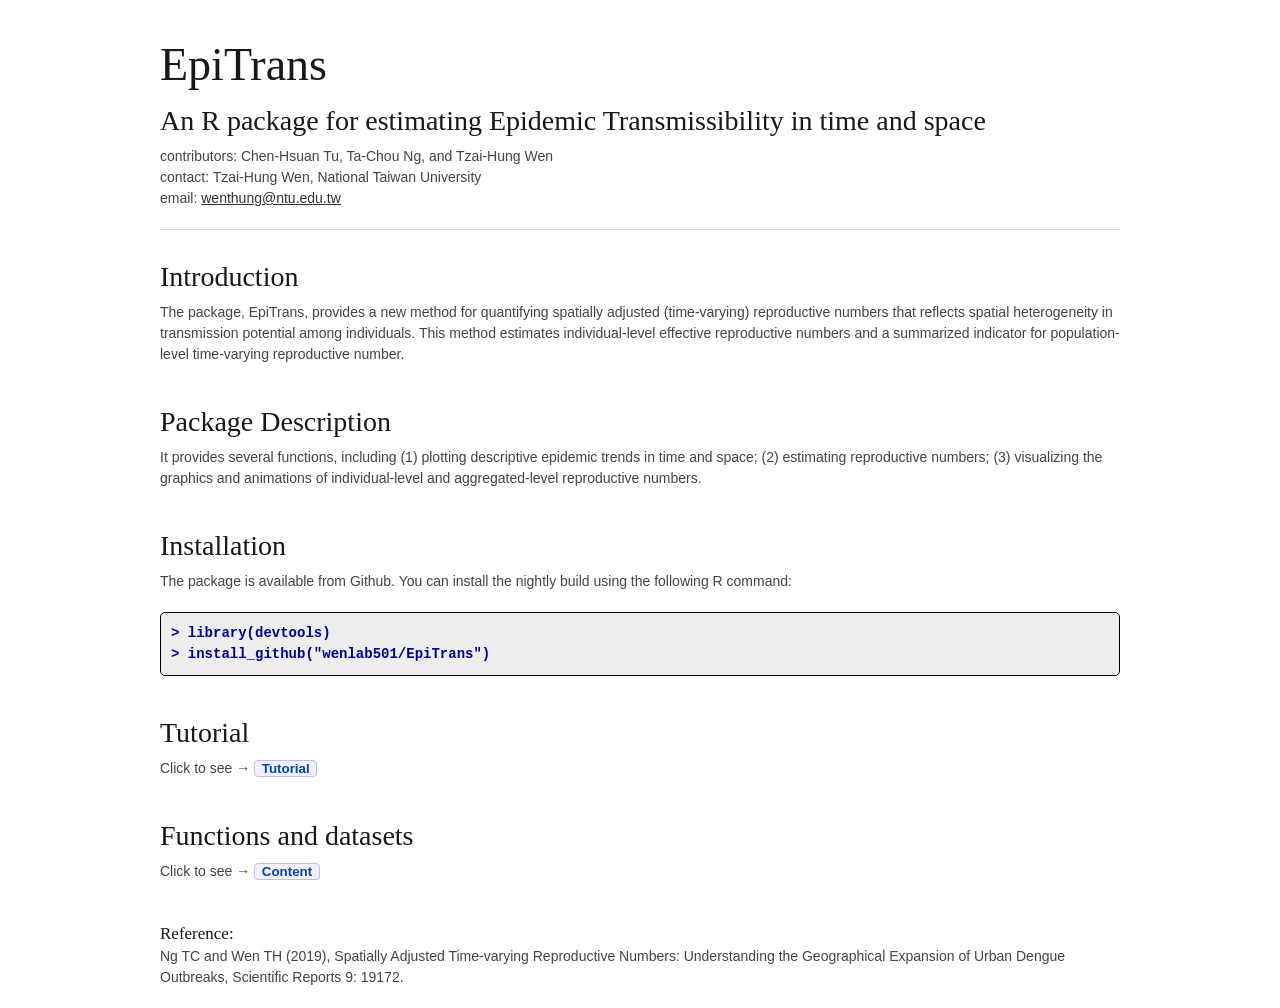
<file: index.html>
<!DOCTYPE html>

<head>
	<meta charset="utf-8">
	<title> R Package: EpiTrans </title>
	<meta name="viewport" content="width=device-width, initial-scale=1, maximum-scale=1">
	<link rel="stylesheet" href="html/css.css"><!---->
</head>
<body>

	<div class="container">
		<h1 style="margin-top: 40px">EpiTrans</h1>
		<h3>An R package for estimating Epidemic Transmissibility in time and space</h3>
		<p>
      contributors: Chen-Hsuan Tu, Ta-Chou Ng, and Tzai-Hung Wen <br>
			contact: Tzai-Hung Wen, National Taiwan University <br>
			email: <a href="mailto:wenthung@ntu.edu.tw"> wenthung@ntu.edu.tw </a>
		</p>
		<hr />

		<div class="row">
				<h3>Introduction</h3>
				<p>
					The package, EpiTrans, provides a new method for quantifying spatially adjusted (time-varying) reproductive numbers that
					reflects spatial heterogeneity in transmission potential among individuals. This method estimates individual-level effective
					reproductive numbers and a summarized indicator for population-level time-varying reproductive number.
				</p>
		</div>

		<div class="row">
			<h3>Package Description</h3>
			<p>
				It provides several functions, including (1) plotting descriptive epidemic trends in time and space; (2) estimating reproductive numbers; (3) visualizing the graphics and animations of individual-level and aggregated-level reproductive numbers.
		  </p>
		</div>

		<div class="row">
		  <h3>Installation</h3>
		  <p>
		  The package is available from Github. You can install the nightly build using the following R command:
			</p>
		  <div class="code">
				> library(devtools) <br>
				> install_github("wenlab501/EpiTrans")
			</div>

		</div>

		<div class="row">
		  <h3>Tutorial</h3>
		  <p>
		  Click to see → <a href="html/tutorial.html"><button>Tutorial</button></a>
		  </p>
		</div>

		<div class="row">
			<h3>Functions and datasets</h3>
			<p>
			Click to see → <a href="html/content.html"><button>Content</button></a>
			</p>
		</div>

		<p>
		<h5>Reference:</h5> Ng TC and Wen TH (2019), Spatially Adjusted Time-varying Reproductive Numbers: Understanding the Geographical Expansion of Urban Dengue Outbreaks, Scientific Reports 9: 19172.
		</p>
	</div>



</body>
</html>
</file>
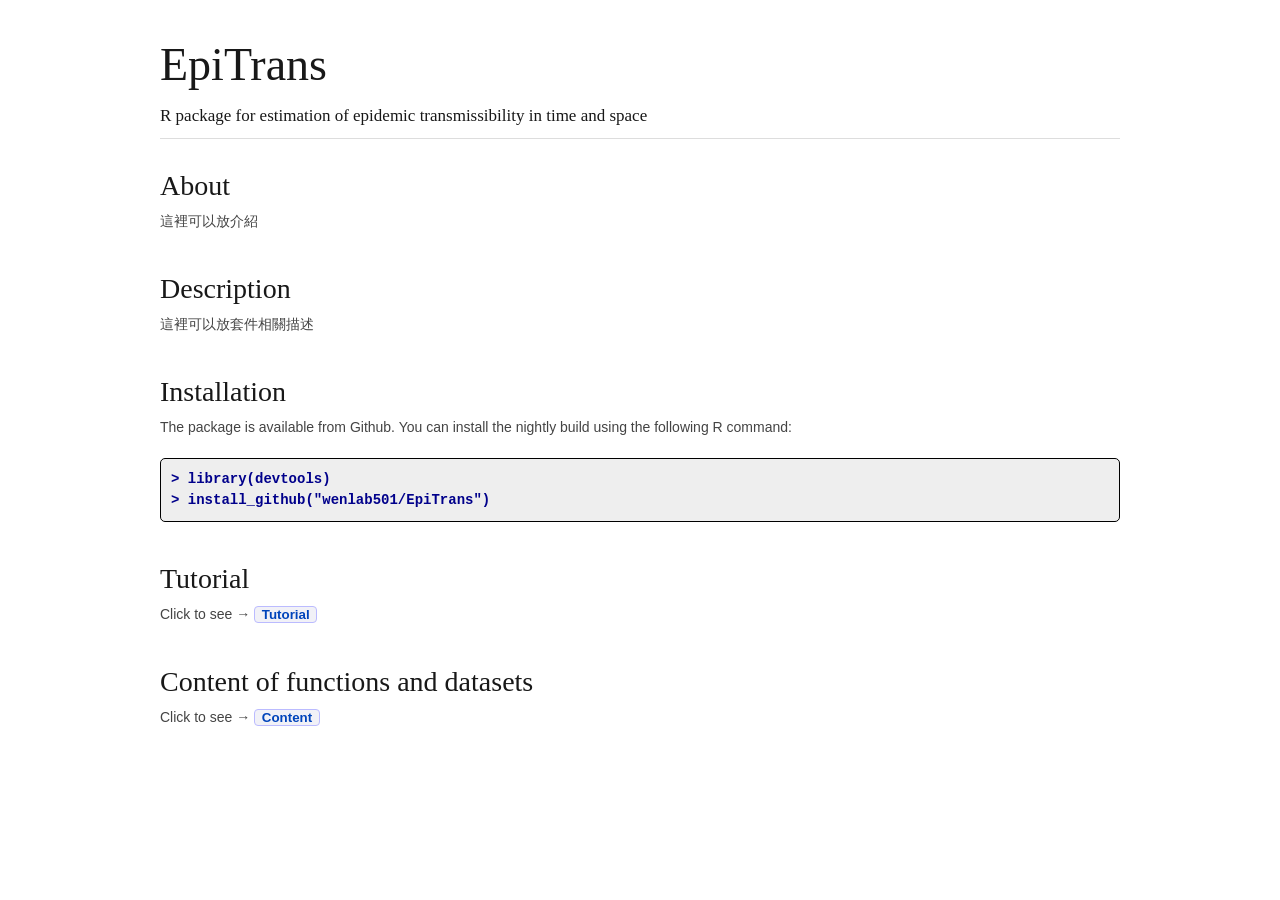
<file: html/index.html>
<!DOCTYPE html>

<head>
	<meta charset="utf-8">
	<title>R Package EpiTrans</title>
	<meta name="viewport" content="width=device-width, initial-scale=1, maximum-scale=1">
	<link rel="stylesheet" href="css.css"><!---->
</head>
<body>

	<div class="container">
		<h1 style="margin-top: 40px">EpiTrans</h1>
		<h5>R package for estimation of epidemic transmissibility in time and space</h5>
		<hr />

		<div class="row">
				<h3>About</h3>
				<p>
					這裡可以放介紹
				</p>
		</div>

		<div class="row">
			<h3>Description</h3>
			<p>
				這裡可以放套件相關描述
		  </p>
		</div>

		<div class="row">
		  <h3>Installation</h3>
		  <p>
		  The package is available from Github. You can install the nightly build using the following R command:
			</p>
		  <div class="code">
				> library(devtools) <br>
				> install_github("wenlab501/EpiTrans")
			</div>

		</div>

		<div class="row">
		  <h3>Tutorial</h3>
		  <p>
		  Click to see → <a href="tutorial.html"><button>Tutorial</button></a>
		  </p>
		</div>

		<div class="row">
			<h3>Content of functions and datasets</h3>
			<p> 
			Click to see → <a href="content.html"><button>Content</button></a>
			</p>
		</div>

	</div>

</body>
</html>
</file>
<file: html/css.css>
/* #Reset & Basics (Inspired by E. Meyers)
================================================== */
	html, body, div, span, applet, object, iframe, h1, h2, h3, h4, h5, h6, p, blockquote, pre, a, abbr, acronym, address, big, cite, code, del, dfn, em, img, ins, kbd, q, s, samp, small, strike, strong, sub, sup, tt, var, b, u, i, center, dl, dt, dd, ol, ul, li, fieldset, form, label, legend, table, caption, tbody, tfoot, thead, tr, th, td, article, aside, canvas, details, embed, figure, figcaption, footer, header, hgroup, menu, nav, output, ruby, section, summary, time, mark, audio, video {
		margin: 0;
		padding: 0;
		border: 0;
		font-size: 100%;
		font: inherit;
		vertical-align: baseline; }
	article, aside, details, figcaption, figure, footer, header, hgroup, menu, nav, section {
		display: block; }
	body {
		line-height: 1; }
	ol, ul {
		list-style: none; }
	blockquote, q {
		quotes: none; }
	blockquote:before, blockquote:after,
	q:before, q:after {
		content: '';
		content: none; }
	table {
		border-collapse: collapse;
		border-spacing: 0; }


/* #Basic Styles
================================================== */
	body {
		background: #fff;
		font: 14px/21px "HelveticaNeue", "Helvetica Neue", Helvetica, Arial, sans-serif;
		color: #444;
		-webkit-font-smoothing: antialiased; /* Fix for webkit rendering */
		-webkit-text-size-adjust: 100%;
 }


/* #Typography
================================================== */
	h1, h2, h3, h4, h5, h6 {
		color: #181818;
		font-family: "Georgia", "Times New Roman", serif;
		font-weight: normal; }
	h1 a, h2 a, h3 a, h4 a, h5 a, h6 a { font-weight: inherit; }
	h1 { font-size: 46px; line-height: 50px; margin-bottom: 14px;}
	h2 { font-size: 35px; line-height: 40px; margin-bottom: 10px; }
	h3 { font-size: 28px; line-height: 34px; margin-bottom: 8px; }
	h4 { font-size: 21px; line-height: 30px; margin-bottom: 4px; }
	h5 { font-size: 17px; line-height: 24px; }
	h6 { font-size: 14px; line-height: 21px; }
	.subheader { color: #777; }

	p { margin: 0 0 20px 0; }
	p img { margin: 0; }
	p.lead { font-size: 21px; line-height: 27px; color: #777;  }

	em { font-style: italic; }
	strong { font-weight: bold; color: #333; }
	small { font-size: 80%; }

/*	Blockquotes  */
	blockquote, blockquote p { font-size: 17px; line-height: 24px; color: #777; font-style: italic; }
	blockquote { margin: 0 0 20px; padding: 9px 20px 0 19px; border-left: 1px solid #ddd; }
	blockquote cite { display: block; font-size: 12px; color: #555; }
	blockquote cite:before { content: "\2014 \0020"; }
	blockquote cite a, blockquote cite a:visited, blockquote cite a:visited { color: #555; }

	hr { border: solid #ddd; border-width: 1px 0 0; clear: both; margin: 10px 0 30px; height: 0; }


/* #Links
================================================== */
	a, a:visited { color: #333; text-decoration: underline; outline: 0; }
	a:hover, a:focus { color: #000; }
	p a, p a:visited { line-height: inherit; }



/* container*/
	.container{ position: relative; width: 960px; margin: 0 auto; padding: 0; }
	.row      { margin-bottom: 40px; }
	@media only screen and (min-width: 768px) and (max-width: 959px) {.container{ width: 768px; }}
	@media only screen and (max-width: 767px) {.container { width: 300px; } }
	@media only screen and (min-width: 480px) and (max-width: 767px) {.container { width: 420px; }}


/* code*/
	.code {
		font-family: Courier, monospace;
		font-weight: bold;
		padding: 10px;
		border: 1px solid black;
		border-radius: 5px;
		background-color: #EEEEEE;
		color: darkblue;
	}



/* button */
	button {
		padding: 0 0.5em;
		background-color: rgba(120,120,180,0.1);
		border-radius: 4px;
		border: solid 1px #bbf;
		color: #04b;
		cursor: pointer;
		text-align: center;
		text-decoration: none;
		white-space: nowrap;
		margin: 0;
		font-weight:bold;
	}

	button:hover {
			border-color: #AE0000;
			color: #AE0000 !important;
			background-color:rgb(255, 179, 179,0.3);
	}
</file>
